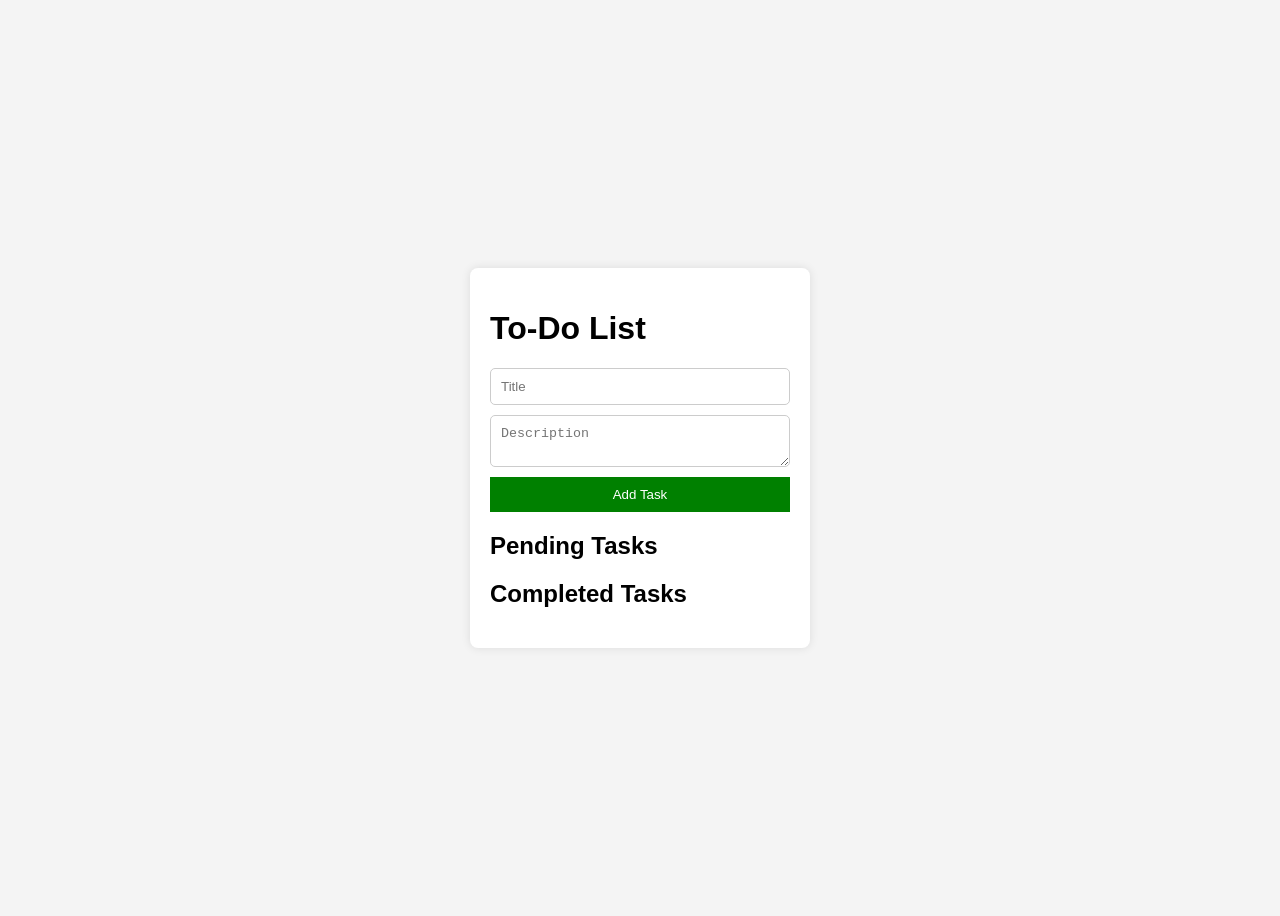
<file: A Basic To-Do Webapp/index.html>
<!DOCTYPE html>
<html lang="en">
<head>
    <meta charset="UTF-8">
    <meta name="viewport" content="width=device-width, initial-scale=1.0">
    <title>To-Do List Web App</title>
    <link rel="stylesheet" href="styles.css">
</head>
<body>
    <div class="container">
        <h1>To-Do List</h1>
        <div class="task-form">
            <input type="text" id="taskTitle" placeholder="Title">
            <textarea id="taskDescription" placeholder="Description"></textarea>
            <button onclick="addTask()">Add Task</button>
        </div>
        <h2>Pending Tasks</h2>
        <ul id="pendingTasks"></ul>
        <h2>Completed Tasks</h2>
        <ul id="completedTasks"></ul>
    </div>
    <script src="script.js"></script>
</body>
</html>
</file>
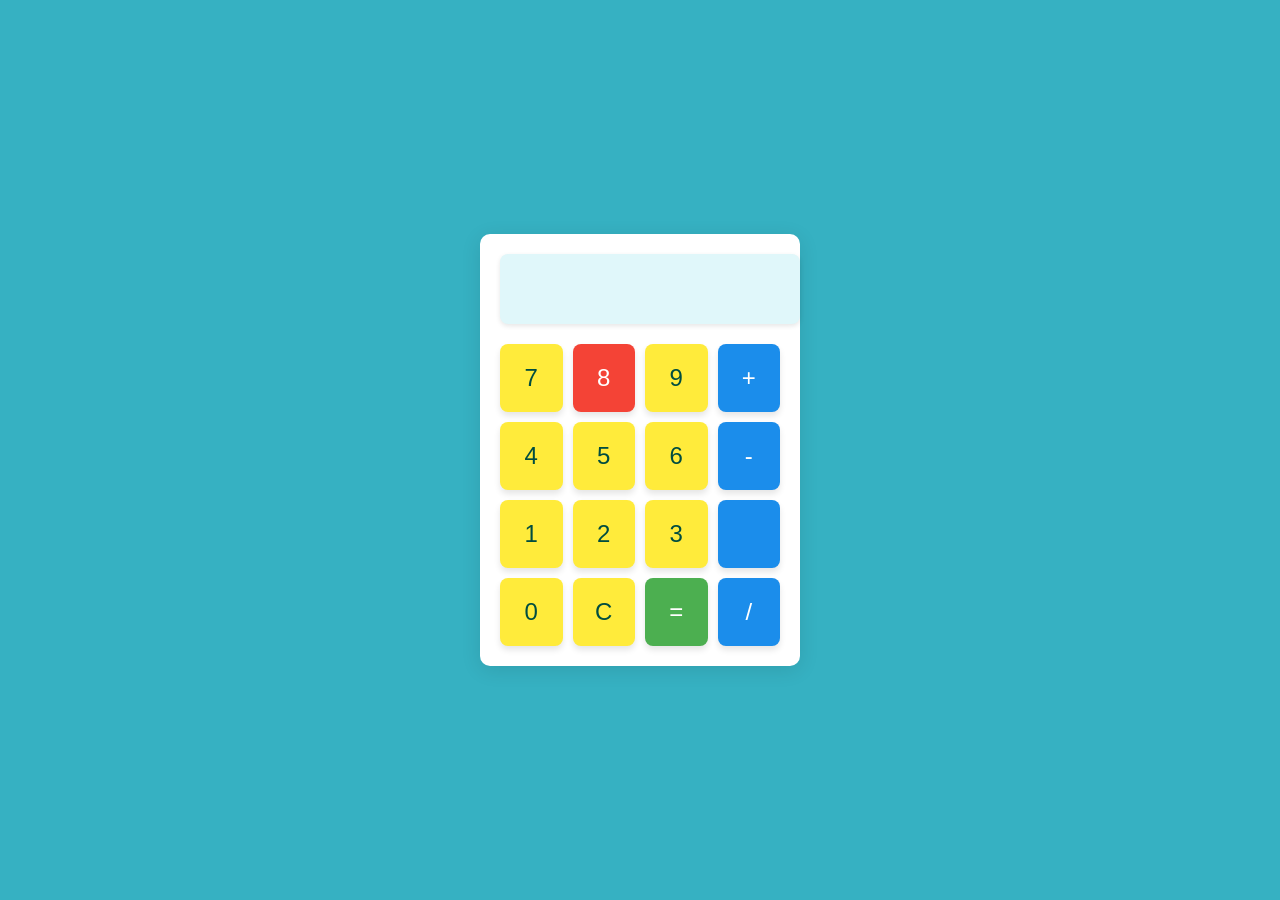
<file: calculater/index.html>
<!DOCTYPE html>
<html lang="en">
<head>
    <meta charset="UTF-8">
    <meta name="viewport" content="width=device-width, initial-scale=1.0">
    <title>Basic Calculator</title>
    <link rel="stylesheet" href="styles.css">
</head>
<body>
    <div class="calculator">
        <input type="text" id="display" disabled>
        <div class="buttons">
            <button class="button" onclick="appendNumber(7)">7</button>
            <button class="button" onclick="appendNumber(8)">8</button>
            <button class="button" onclick="appendNumber(9)">9</button>
            <button class="button" onclick="setOperation('+')">+</button>
            
            <button class="button" onclick="appendNumber(4)">4</button>
            <button class="button" onclick="appendNumber(5)">5</button>
            <button class="button" onclick="appendNumber(6)">6</button>
            <button class="button" onclick="setOperation('-')">-</button>
            
            <button class="button" onclick="appendNumber(1)">1</button>
            <button class="button" onclick="appendNumber(2)">2</button>
            <button class="button" onclick="appendNumber(3)">3</button>
            <button class="button" onclick="setOperation('')"></button>
            
            <button class="button" onclick="appendNumber(0)">0</button>
            <button class="button" onclick="clearDisplay()">C</button>
            <button class="button" onclick="calculateResult()">=</button>
            <button class="button" onclick="setOperation('/')">/</button>
        </div>
    </div>
    <script src="script.js"></script>
</body>
</html>
</file>
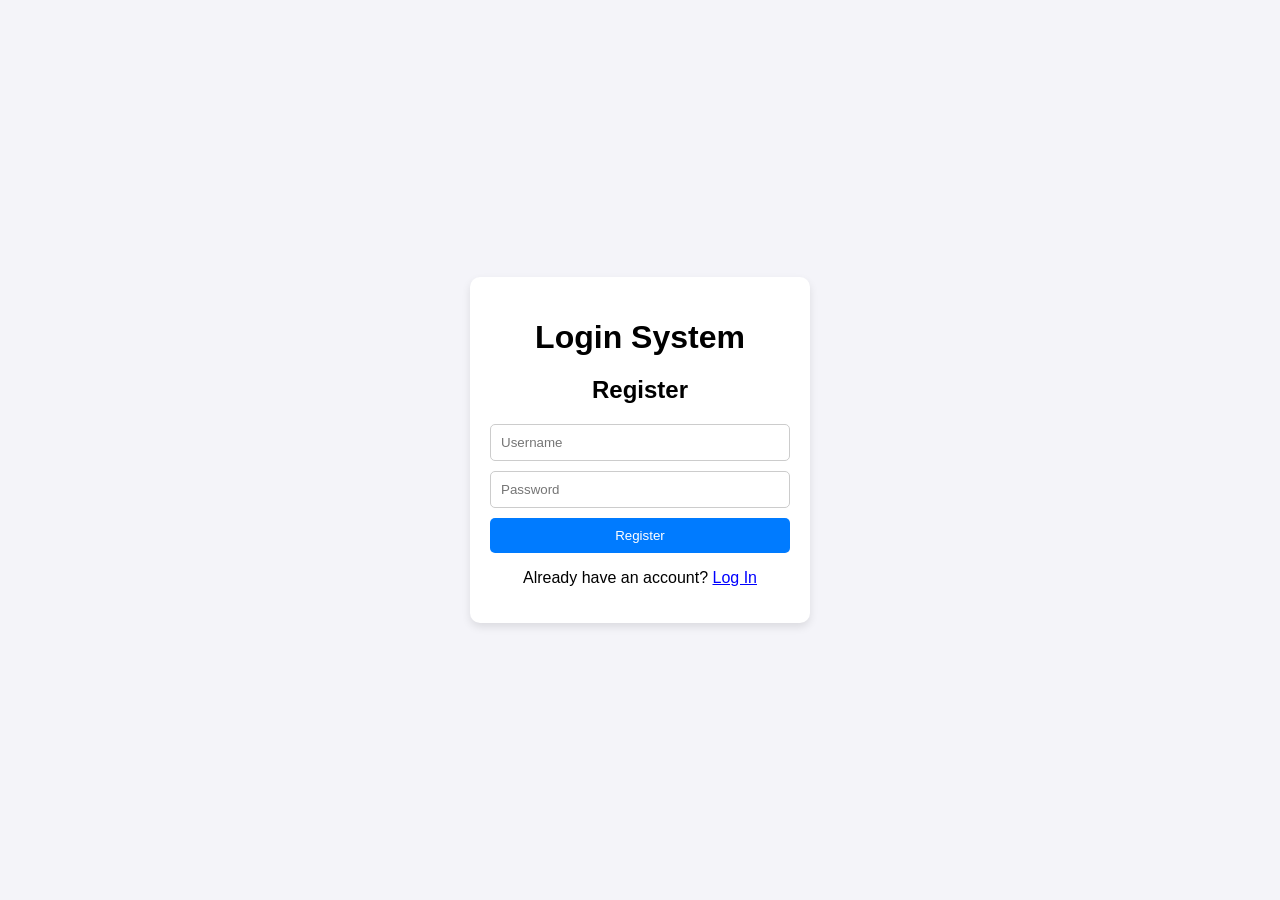
<file: login/index.html>
<!DOCTYPE html>
<html lang="en">
<head>
    <meta charset="UTF-8">
    <meta name="viewport" content="width=device-width, initial-scale=1.0">
    <title>Client-Side Login</title>
    <link rel="stylesheet" href="styles.css">
</head>
<body>
    <div class="container">
        <h1>Login System</h1>

        <!-- Registration Section -->
        <div id="register-section">
            <h2>Register</h2>
            <form id="register-form">
                <input type="text" id="register-username" placeholder="Username" required>
                <input type="password" id="register-password" placeholder="Password" required>
                <button type="submit">Register</button>
            </form>
            <p id="register-message"></p>
            <p class="account-text">Already have an account? <span id="switch-to-login" class="clickable-text">Log In</span></p>
        </div>

        <!-- Login Section -->
        <div id="login-section" style="display: none;">
            <h2>Login</h2>
            <form id="login-form">
                <input type="text" id="login-username" placeholder="Username" required>
                <input type="password" id="login-password" placeholder="Password" required>
                <button type="submit">Login</button>
            </form>
            <p id="login-message"></p>
            <p class="account-text">Don't have an account? <span id="switch-to-register" class="clickable-text">Register</span></p>
        </div>

        <!-- Secured Section -->
        <div id="secured-section" style="display: none;">
            <h2>Welcome, <span id="user"></span>!</h2>
            <button id="logout-button">Logout</button>
        </div>
    </div>
    <script src="app.js"></script>
</body>
</html>
</file>
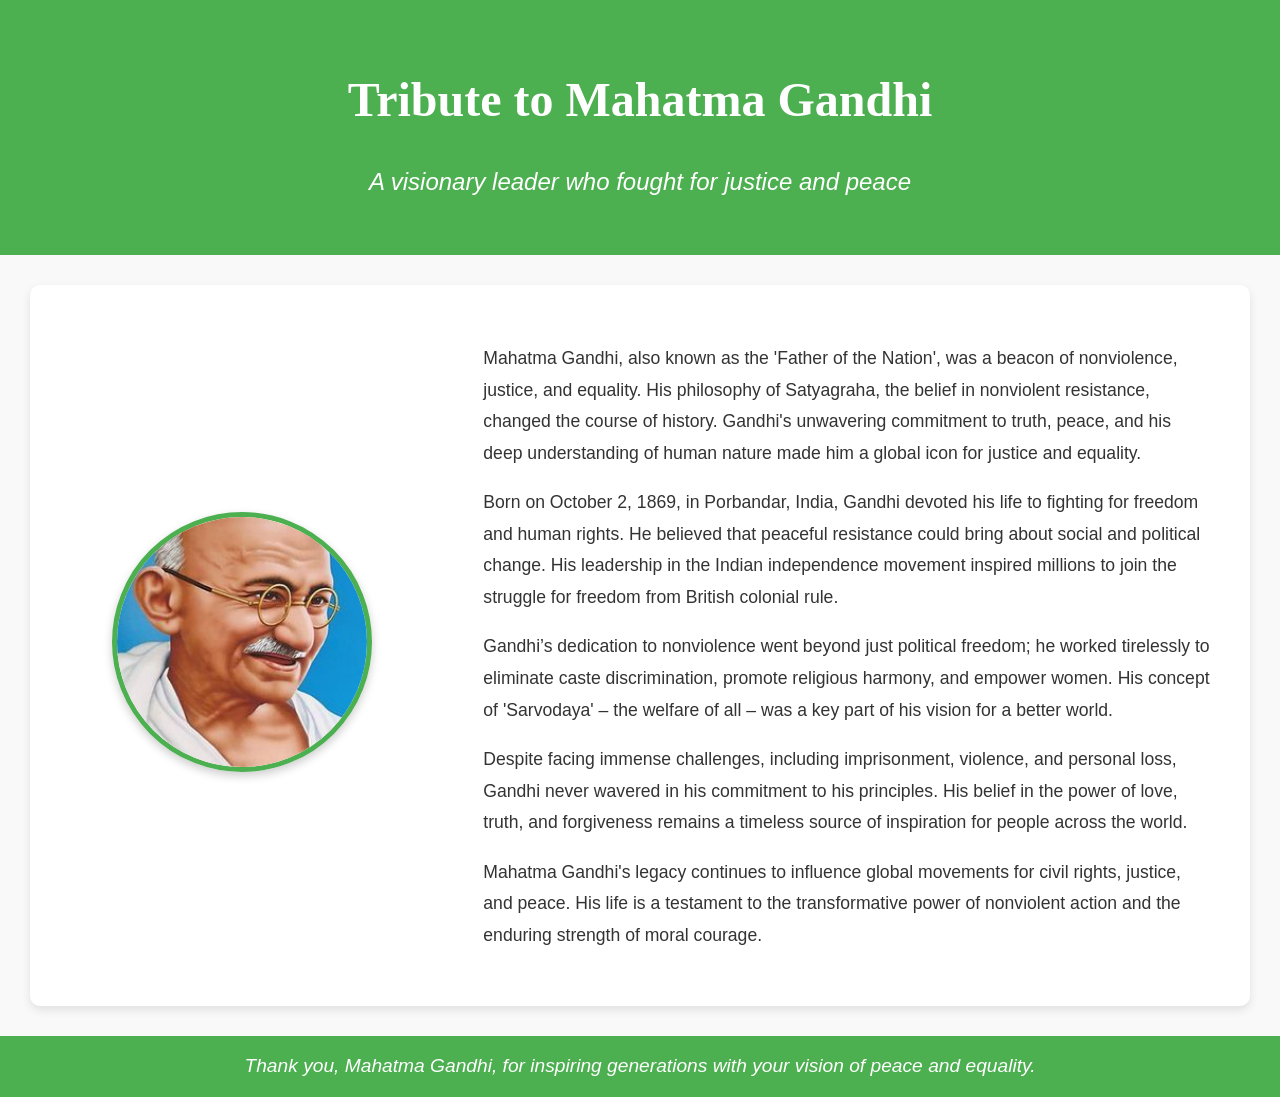
<file: Tribute Page/index.html>
<!DOCTYPE html>
<html lang="en">
<head>
    <meta charset="UTF-8">
    <meta name="viewport" content="width=device-width, initial-scale=1.0">
    <title>Tribute to Mahatma Gandhi</title>
    <link rel="stylesheet" href="styles.css">
</head>
<body>
    <header>
        <h1>Tribute to Mahatma Gandhi</h1>
        <p>A visionary leader who fought for justice and peace</p>
    </header>

    <section class="content">
        <div class="image-container">
            <img src="gandhi.jpg" alt="Mahatma Gandhi">
        </div>
        <div class="text-content">
            <p>
                Mahatma Gandhi, also known as the 'Father of the Nation', was a beacon of nonviolence, justice, and equality. 
                His philosophy of Satyagraha, the belief in nonviolent resistance, changed the course of history. Gandhi's unwavering 
                commitment to truth, peace, and his deep understanding of human nature made him a global icon for justice and equality.
            </p>
            <p>
                Born on October 2, 1869, in Porbandar, India, Gandhi devoted his life to fighting for freedom and human rights. 
                He believed that peaceful resistance could bring about social and political change. His leadership in the Indian 
                independence movement inspired millions to join the struggle for freedom from British colonial rule.
            </p>
            <p>
                Gandhi’s dedication to nonviolence went beyond just political freedom; he worked tirelessly to eliminate caste discrimination, 
                promote religious harmony, and empower women. His concept of 'Sarvodaya' – the welfare of all – was a key part of his vision for a 
                better world.
            </p>
            <p>
                Despite facing immense challenges, including imprisonment, violence, and personal loss, Gandhi never wavered in his commitment to his 
                principles. His belief in the power of love, truth, and forgiveness remains a timeless source of inspiration for people across the world.
            </p>
            <p>
                Mahatma Gandhi's legacy continues to influence global movements for civil rights, justice, and peace. His life is a testament to the 
                transformative power of nonviolent action and the enduring strength of moral courage.
            </p>
        </div>
    </section>

    <footer>
        <p>Thank you, Mahatma Gandhi, for inspiring generations with your vision of peace and equality.</p>
    </footer>
</body>
</html>
</file>
<file: A Basic To-Do Webapp/styles.css>
body {
    font-family: Arial, sans-serif;
    background-color: #f4f4f4;
    display: flex;
    justify-content: center;
    align-items: center;
    height: 100vh;
}
.container {
    background: white;
    padding: 20px;
    border-radius: 8px;
    box-shadow: 0 0 10px rgba(0, 0, 0, 0.1);
    width: 300px;
}
.task-form {
    display: flex;
    flex-direction: column;
    gap: 10px;
}
input, textarea {
    padding: 10px;
    border: 1px solid #ccc;
    border-radius: 5px;
}
button {
    background: green;
    color: white;
    border: none;
    padding: 10px;
    cursor: pointer;
}
ul {
    list-style: none;
    padding: 0;
}
li {
    background: #fff;
    padding: 10px;
    margin: 5px 0;
    display: flex;
    justify-content: space-between;
    border-radius: 5px;
    box-shadow: 0 0 5px rgba(0, 0, 0, 0.1);
}
.completed {
    text-decoration: line-through;
    color: gray;
}
</file>
<file: calculater/styles.css>
/* General Body Style */
body {
    font-family: 'Arial', sans-serif;
    display: flex;
    justify-content: center;
    align-items: center;
    height: 100vh;
    margin: 0;
    background-color: #36b1c2; /* Light blue background */
}

/* Calculator Container */
.calculator {
    background-color: #ffffff;
    border-radius: 10px;
    padding: 20px;
    box-shadow: 0 4px 20px rgba(0, 0, 0, 0.1);
    width: 280px;
    text-align: center;
}

/* Display Screen */
#display {
    width: 100%;
    height: 50px;
    margin-bottom: 20px;
    text-align: right;
    font-size: 2rem;
    padding: 10px;
    border: none;
    border-radius: 8px;
    background-color: #e0f7fa; /* Light cyan background */
    color: #00796b; /* Text color */
    box-shadow: 0 2px 5px rgba(0, 0, 0, 0.1);
}

/* Buttons Layout */
.buttons {
    display: grid;
    grid-template-columns: repeat(4, 1fr);
    gap: 10px;
}

/* Button Styles */
.button {
    font-size: 1.5rem;
    padding: 20px;
    background-color: #ffeb3b; /* Yellow background */
    border: none;
    border-radius: 8px;
    cursor: pointer;
    transition: background-color 0.3s, transform 0.2s;
    color: #004d40; /* Dark text color */
    box-shadow: 0 4px 6px rgba(0, 0, 0, 0.1);
}

/* Button Hover Effects */
.button:hover {
    background-color: #ffd54f; /* Lighter yellow on hover */
    transform: scale(1.05); /* Slight enlargement on hover */
}

/* Special Operator Buttons */
.button:active {
    background-color: #f57c00; /* Dark orange when clicked */
    color: white;
}

/* Clear Button (C) */
button:nth-child(2) {
    background-color: #f44336; /* Red for clear */
    color: white;
}

button:nth-child(2):hover {
    background-color: #e57373; /* Lighter red on hover */
}

button:nth-child(2):active {
    background-color: #d32f2f; /* Darker red on click */
}

/* Equal Button */
button:nth-child(15) {
    background-color: #4caf50; /* Green for equals */
    color: white;
}

button:nth-child(15):hover {
    background-color: #66bb6a; /* Lighter green on hover */
}

button:nth-child(15):active {
    background-color: #388e3c; /* Darker green on click */
}

/* Operator Buttons (+, -, *, /) */
button:nth-child(4),
button:nth-child(8),
button:nth-child(12),
button:nth-child(16) {
    background-color: #1b8deb; /* Blue for operators */
    color: white;
}

button:nth-child(4):hover,
button:nth-child(8):hover,
button:nth-child(12):hover,
button:nth-child(16):hover {
    background-color: #186bb0; /* Lighter blue on hover */
}

button:nth-child(4):active,
button:nth-child(8):active,
button:nth-child(12):active,
button:nth-child(16):active {
    background-color: #1075d9; /* Darker blue on click */
}
</file>
<file: login/styles.css>
body {
    font-family: Arial, sans-serif;
    background-color: #f4f4f9;
    margin: 0;
    padding: 0;
    display: flex;
    justify-content: center;
    align-items: center;
    height: 100vh;
}

.container {
    background: #fff;
    padding: 20px;
    border-radius: 10px;
    box-shadow: 0 4px 8px rgba(0, 0, 0, 0.1);
    text-align: center;
    width: 300px;
}

h1,
h2 {
    margin-bottom: 20px;
}

form {
    display: flex;
    flex-direction: column;
    gap: 10px;
}

input {
    padding: 10px;
    border: 1px solid #ccc;
    border-radius: 5px;
}

button {
    padding: 10px;
    background-color: #007bff;
    color: white;
    border: none;
    border-radius: 5px;
    cursor: pointer;
}

button:hover {
    background-color: #0056b3;
}

p {
    color: red;
    margin-top: 10px;
}

.clickable-text {
    color: blue;
    cursor: pointer;
    text-decoration: underline;
}

.account-text {
    color: black;
    margin-top: 10px;
}
</file>
<file: Tribute Page/styles.css>
/* General Page Styling */
body {
    font-family: 'Arial', sans-serif;
    margin: 0;
    padding: 0;
    background-color: #f9f9f9; /* Light gray background */
    color: #333;
    line-height: 1.6;
}

/* Header */
header {
    text-align: center;
    padding: 30px;
    background-color: #4caf50; /* Green background for header */
    color: white;
}

header h1 {
    font-size: 3rem;
    font-family: 'Georgia', serif; /* Elegant serif font for the title */
    margin-bottom: 10px;
}

header p {
    font-size: 1.5rem;
    font-style: italic;
}

/* Content Section */
.content {
    display: flex;
    justify-content: center;
    align-items: center;
    margin: 30px;
    padding: 20px;
    background-color: #fff;
    box-shadow: 0 4px 10px rgba(0, 0, 0, 0.1);
    border-radius: 10px;
}

/* Image Container */
.image-container {
    flex: 1;
    text-align: center;
    padding: 10px;
}

.image-container img {
    width: 250px;
    height: 250px;
    border-radius: 50%;
    object-fit: cover;
    border: 5px solid #4caf50; /* Green border around the image */
    box-shadow: 0 4px 10px rgba(0, 0, 0, 0.2);
}

/* Text Content */
.text-content {
    flex: 2;
    padding: 20px;
    background-color: #ffffff;
    color: #333;
    font-size: 1.1rem;
    line-height: 1.8;
    margin-left: 30px;
}

.text-content p {
    margin-bottom: 15px;
}

/* Footer */
footer {
    text-align: center;
    background-color: #4caf50;
    color: white;
    padding: 15px;
    font-size: 1.2rem;
}

footer p {
    margin: 0;
    font-style: italic;
}
</file>
